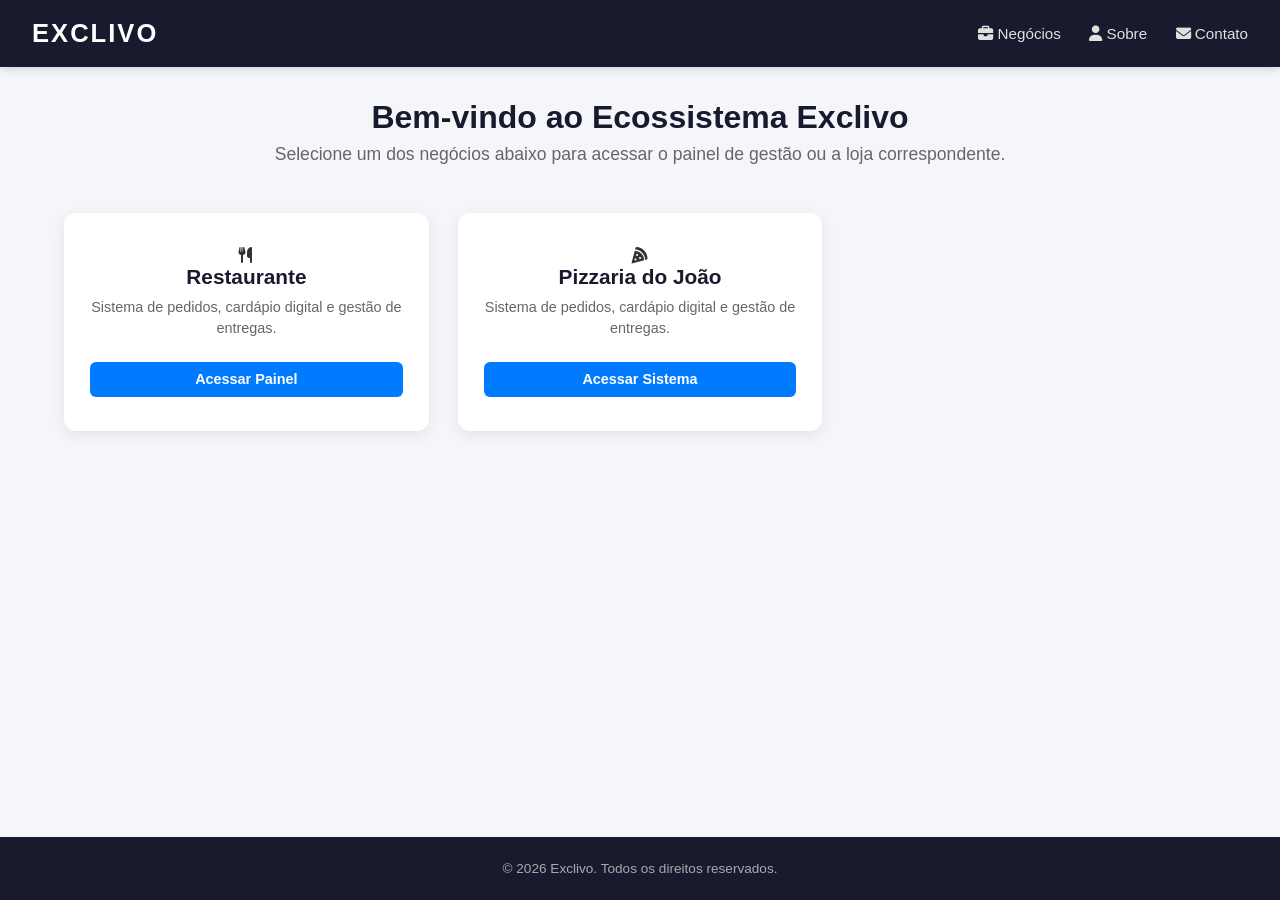
<file: index.html>
<!DOCTYPE html>
<html lang="pt-BR">

<head>
    <meta charset="UTF-8">
    <meta name="viewport" content="width=device-width, initial-scale=1.0">
    <title>Hub de Negócios - Exclivo</title>
    <link rel="stylesheet" href="css/style.css">
    <link rel="icon" href="img/favconexc.png" type="image/png">
    <!-- Ícones via Font Awesome -->
    <link rel="stylesheet" href="https://cdnjs.cloudflare.com/ajax/libs/font-awesome/6.4.0/css/all.min.css">
</head>

<body>

    <header class="header">
        <div class="logo">
            <h1>EXCLIVO</h1>
        </div>
        <nav class="nav-menu">
            <a href="index.html"><i class="fa-solid fa-briefcase"></i> Negócios</a>
            <a href="sobre.html"><i class="fa-solid fa-user"></i> Sobre</a>
            <a href="contato.html"><i class="fa-solid fa-envelope"></i> Contato</a>
        </nav>
    </header>

    <main class="container">
        <section class="hero">
            <h2>Bem-vindo ao Ecossistema Exclivo</h2>
            <p>Selecione um dos negócios abaixo para acessar o painel de gestão ou a loja correspondente.</p>
        </section>

        <section id="negocios" class="grid-negocios">

            <!-- Card 1: Alimentação / Delivery -->
            <a href="company/restaurante1/cliente/index.html" class="card-link">
                <article class="card">
                    <div class="restaurante-icon">
                        <i class="fa-solid fa-utensils"></i>
                    </div>
                    <h3>Restaurante</h3>
                    <p>Sistema de pedidos, cardápio digital e gestão de entregas.</p>
                    <span class="btn">Acessar Painel</span>
                </article>
            </a>

            <!-- Card 2: Alimentação / Delivery -->
            <a href="company/pizza1/index.html" class="card-link">
                <article class="card">
                    <div class="pizza-icon">
                        <i class="fa-solid fa-pizza-slice"></i>
                    </div>
                    <h3>Pizzaria do João</h3>
                    <p>Sistema de pedidos, cardápio digital e gestão de entregas.</p>
                    <span class="btn">Acessar Sistema</span>
                </article>
            </a>

            <!-- Card 3: Serviços / Consultoria
            <a href="/consultoria" class="card-link">
                <article class="card">
                    <div class="card-icon">
                        <i class="fa-solid fa-calculator"></i>
                    </div>
                    <h3>Consultoria & Gestão</h3>
                    <p>Relatórios fiscais, auditoria e suporte operacional a terceiros.</p>
                    <span class="btn">Entrar</span>
                </article>
            </a> -->

            <!-- Card 4: Adicionar Novo Negócio
            <a href="/novo-projeto" class="card-link">
                <article class="card card-add">
                    <div class="card-icon">
                        <i class="fa-solid fa-plus"></i>
                    </div>
                    <h3>Novo Projeto</h3>
                    <p>Cadastre um novo empreendimento no seu hub.</p>
                    <span class="btn btn-outline">Adicionar</span>
                </article>
            </a>-->

        </section>
    </main>

    <footer class="footer">
        <p>&copy; 2026 Exclivo. Todos os direitos reservados.</p>
    </footer>

</body>

</html>
</file>
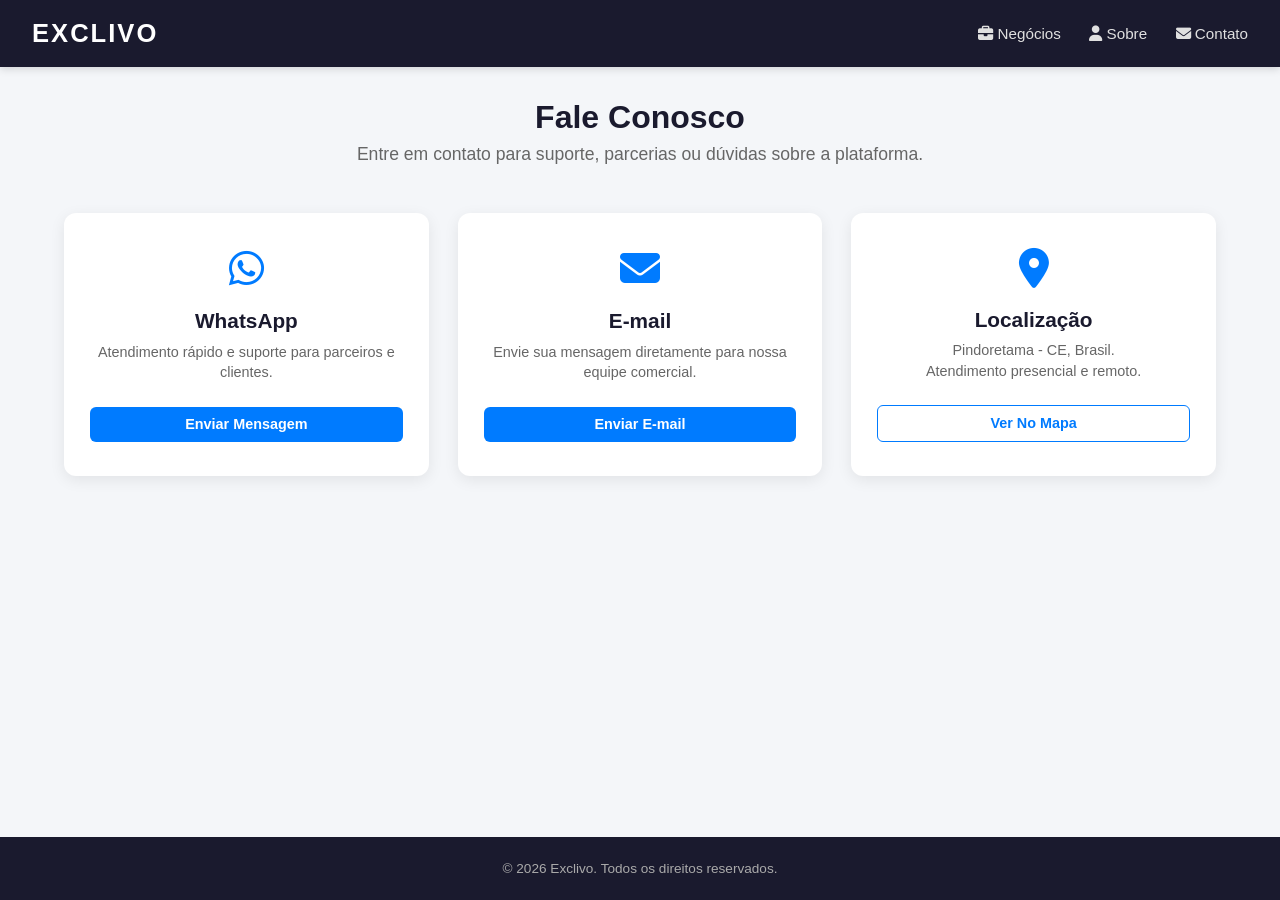
<file: contato.html>
<!DOCTYPE html>
<html lang="pt-BR">

<head>
    <meta charset="UTF-8">
    <meta name="viewport" content="width=device-width, initial-scale=1.0">
    <title>Contato - Exclivo</title>
    <link rel="stylesheet" href="css/style.css">
    <link rel="icon" href="img/favconexc.png" type="image/png">
    <!-- Ícones via Font Awesome -->
    <link rel="stylesheet" href="https://cdnjs.cloudflare.com/ajax/libs/font-awesome/6.4.0/css/all.min.css">
</head>

<body>

    <header class="header">
        <div class="logo">
            <h1>EXCLIVO</h1>
        </div>
        <nav class="nav-menu">
            <a href="index.html"><i class="fa-solid fa-briefcase"></i> Negócios</a>
            <a href="sobre.html"><i class="fa-solid fa-user"></i> Sobre</a>
            <a href="contato.html"><i class="fa-solid fa-envelope"></i> Contato</a>
        </nav>
    </header>

    <main class="container">
        <section class="hero">
            <h2>Fale Conosco</h2>
            <p>Entre em contato para suporte, parcerias ou dúvidas sobre a plataforma.</p>
        </section>

        <section class="grid-negocios">

            <a href="https://wa.me/5585987608107" target="_blank" class="card-link">
                <article class="card">
                    <div class="card-icon">
                        <i class="fa-brands fa-whatsapp"></i>
                    </div>
                    <h3>WhatsApp</h3>
                    <p>Atendimento rápido e suporte para parceiros e clientes.</p>
                    <span class="btn">Enviar Mensagem</span>
                </article>
            </a>

            <a href="mailto:exclivo@gmail.com" class="card-link">
                <article class="card">
                    <div class="card-icon">
                        <i class="fa-solid fa-envelope"></i>
                    </div>
                    <h3>E-mail</h3>
                    <p>Envie sua mensagem diretamente para nossa equipe comercial.</p>
                    <span class="btn">Enviar E-mail</span>
                </article>
            </a>

            <article class="card">
                <div class="card-icon">
                    <i class="fa-solid fa-location-dot"></i>
                </div>
                <h3>Localização</h3>
                <p>Pindoretama - CE, Brasil.<br>Atendimento presencial e remoto.</p>
                <span class="btn btn-outline">Ver No Mapa</span>
            </article>

        </section>
    </main>

    <footer class="footer">
        <p>&copy; 2026 Exclivo. Todos os direitos reservados.</p>
    </footer>

</body>

</html>
</file>
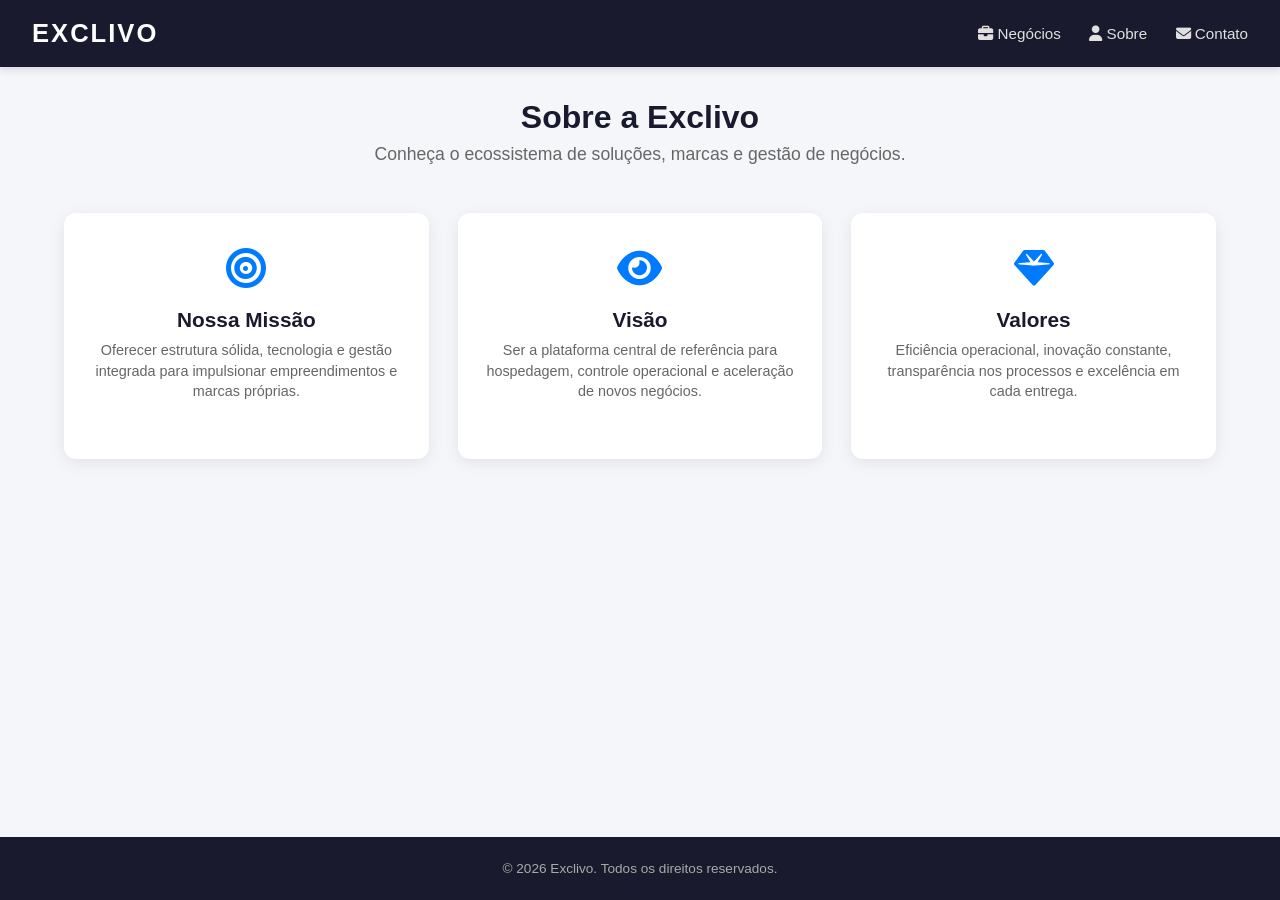
<file: sobre.html>
<!DOCTYPE html>
<html lang="pt-BR">

<head>
    <meta charset="UTF-8">
    <meta name="viewport" content="width=device-width, initial-scale=1.0">
    <title>Sobre - Exclivo</title>
    <link rel="stylesheet" href="css/style.css">
    <link rel="icon" href="img/favconexc.png" type="image/png">
    <!-- Ícones via Font Awesome -->
    <link rel="stylesheet" href="https://cdnjs.cloudflare.com/ajax/libs/font-awesome/6.4.0/css/all.min.css">
</head>

<body>

    <header class="header">
        <div class="logo">
            <h1>EXCLIVO</h1>
        </div>
        <nav class="nav-menu">
            <a href="index.html"><i class="fa-solid fa-briefcase"></i> Negócios</a>
            <a href="sobre.html"><i class="fa-solid fa-user"></i> Sobre</a>
            <a href="contato.html"><i class="fa-solid fa-envelope"></i> Contato</a>
        </nav>
    </header>

    <main class="container">
        <section class="hero">
            <h2>Sobre a Exclivo</h2>
            <p>Conheça o ecossistema de soluções, marcas e gestão de negócios.</p>
        </section>

        <section class="grid-negocios">

            <article class="card">
                <div class="card-icon">
                    <i class="fa-solid fa-bullseye"></i>
                </div>
                <h3>Nossa Missão</h3>
                <p>Oferecer estrutura sólida, tecnologia e gestão integrada para impulsionar empreendimentos e marcas próprias.</p>
            </article>

            <article class="card">
                <div class="card-icon">
                    <i class="fa-solid fa-eye"></i>
                </div>
                <h3>Visão</h3>
                <p>Ser a plataforma central de referência para hospedagem, controle operacional e aceleração de novos negócios.</p>
            </article>

            <article class="card">
                <div class="card-icon">
                    <i class="fa-solid fa-gem"></i>
                </div>
                <h3>Valores</h3>
                <p>Eficiência operacional, inovação constante, transparência nos processos e excelência em cada entrega.</p>
            </article>

        </section>
    </main>

    <footer class="footer">
        <p>&copy; 2026 Exclivo. Todos os direitos reservados.</p>
    </footer>

</body>

</html>
</file>
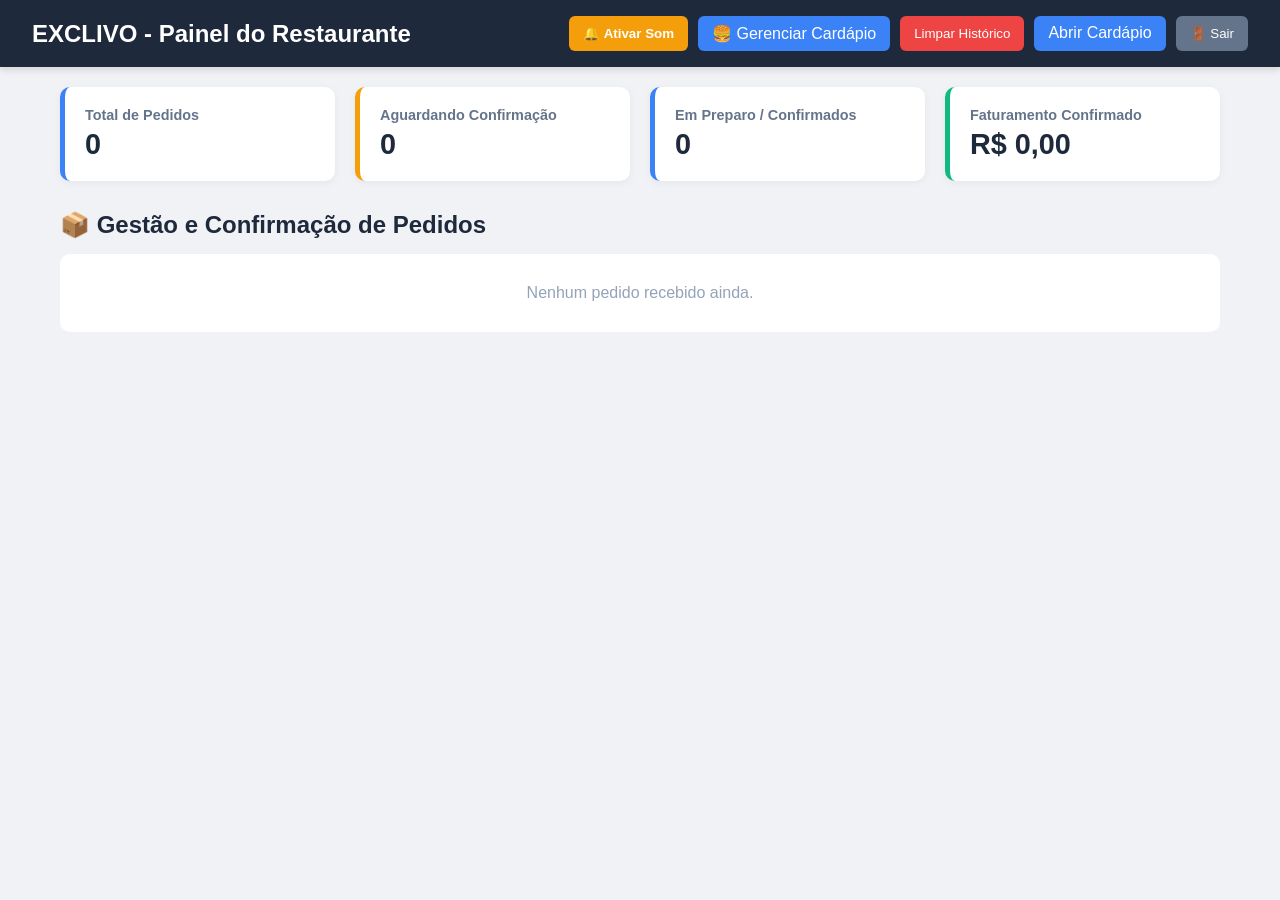
<file: company/pizza1/admin.html>
<!DOCTYPE html>
<html lang="pt-BR">

<head>
    <meta charset="UTF-8">
    <meta name="viewport" content="width=device-width, initial-scale=1.0">
    <title>Painel de Pedidos - Exclivo Delivery</title>
    <link rel="stylesheet" href="css/admin.css">
</head>

<body>

    <header class="admin-header">
    <h1>EXCLIVO - Painel do Restaurante</h1>
    <div class="admin-actions">
        <!-- BOTÃO PARA ATIVAR NOTIFICAÇÕES SONORAS -->
        <button id="btn-som" style="background: #f59e0b; color: white; border: none; padding: 8px 14px; border-radius: 6px; cursor: pointer; font-weight: bold;" onclick="toggleSom()">🔔 Ativar Som</button>
        
        <!-- BOTÃO DE GERENCIAR CARDÁPIO DENTRO DO GRUPO -->
        <a href="gerenciar-cardapio.html" class="btn-site" style="background: #3b82f6;">🍔 Gerenciar Cardápio</a>

        <button class="btn-clear" onclick="limparHistorico()">Limpar Histórico</button>
        <a href="index.html" class="btn-site" target="_blank">Abrir Cardápio</a>
        <button style="background: #64748b; color: white; border: none; padding: 8px 14px; border-radius: 6px; cursor: pointer; font-weight: 500;" onclick="fazerLogout()">🚪 Sair</button>
    </div>
</header>

    <main class="admin-container">

        <!-- Métricas Rápidas -->
        <section class="stats-grid">
            <div class="stat-card">
                <h3>Total de Pedidos</h3>
                <span id="stat-total-pedidos">0</span>
            </div>
            <div class="stat-card warning">
                <h3>Aguardando Confirmação</h3>
                <span id="stat-pendentes">0</span>
            </div>
            <div class="stat-card info">
                <h3>Em Preparo / Confirmados</h3>
                <span id="stat-preparo">0</span>
            </div>
            <div class="stat-card success">
                <h3>Faturamento Confirmado</h3>
                <span id="stat-faturamento">R$ 0,00</span>
            </div>
        </section>

        <!-- Lista de Pedidos -->
        <section class="orders-section">
            <h2>📦 Gestão e Confirmação de Pedidos</h2>

            <div id="orders-list" class="orders-list">
                <p class="no-orders">Nenhum pedido recebido ainda.</p>
            </div>
        </section>

    </main>

    <script src="js/admin.js"></script>
</body>

</html>
</file>
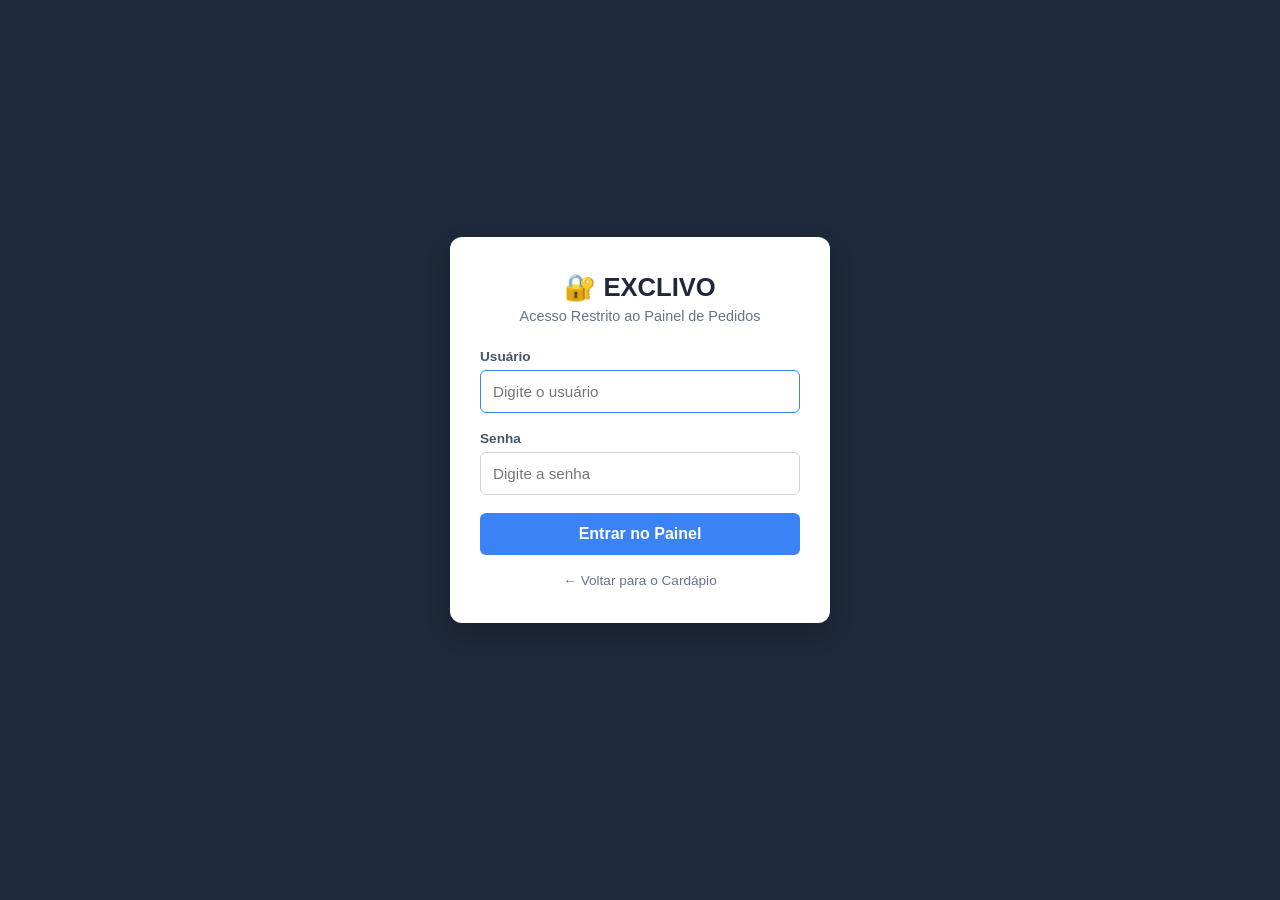
<file: company/pizza1/gerenciar-cardapio.html>
<!DOCTYPE html>
<html lang="pt-BR">

<head>
    <meta charset="UTF-8">
    <meta name="viewport" content="width=device-width, initial-scale=1.0">
    <title>Gerenciar Cardápio - Exclivo</title>
    <link rel="stylesheet" href="css/admin.css">
    <link rel="stylesheet" href="css/gerenciar-cardapio.css">
    <link rel="icon" href="img/favcompizza.png" type="image/png">
</head>

<body>

    <header class="admin-header">
        <h1>EXCLIVO - Gestão de Cardápio</h1>
        <div class="admin-actions">
            <a href="admin.html" class="btn-site">📦 Ir para Pedidos</a>
            <a href="index.html" class="btn-site" target="_blank">🍕 Ver Cardápio</a>
            <button style="background: #64748b; color: white; border: none; padding: 8px 14px; border-radius: 6px; cursor: pointer; font-weight: 500;" onclick="window.fazerLogout()">🚪 Sair</button>
        </div>
    </header>

    <main class="admin-container">

        <div class="menu-manager-grid">

            <!-- Formulário de Adicionar / Editar -->
            <div class="card-form">
                <h3 id="form-titulo">➕ Cadastrar Novo Item</h3>
                
                <form id="form-produto" onsubmit="window.salvarProduto(event)">
                    <input type="hidden" id="prod-id">

                    <div class="form-group">
                        <label for="prod-nome">Nome do Produto *</label>
                        <input type="text" id="prod-nome" placeholder="Ex: Pizza Baiana" required>
                    </div>

                    <div class="form-group">
                        <label for="prod-categoria">Categoria *</label>
                        <select id="prod-categoria" required>
                            <option value="pizzas">🍕 Pizzas</option>
                            <option value="bebidas">🥤 Bebidas</option>
                            <option value="sobremesas">🍰 Sobremesas</option>
                            <option value="hamburgueres">🍔 Hambúrgueres</option>
                        </select>
                    </div>

                    <div class="form-group">
                        <label for="prod-preco">Preço (R$) *</label>
                        <input type="number" id="prod-preco" step="0.01" placeholder="35.00" required>
                    </div>

                    <div class="form-group">
                        <label for="prod-opcao">Tipo de Opções / Adicionais</label>
                        <select id="prod-opcao">
                            <option value="nenhuma">Nenhuma (Item Simples)</option>
                            <option value="borda">Permitir Borda Recheada</option>
                            <option value="copos">Checkbox Copos Descartáveis</option>
                        </select>
                    </div>

                    <div class="form-group">
                        <label for="prod-descricao">Descrição / Ingredientes</label>
                        <textarea id="prod-descricao" placeholder="Molho, queijo..."></textarea>
                    </div>

                    <button type="submit" class="btn-save" id="btn-submit">Salvar Produto</button>
                    <button type="button" class="btn-cancel" id="btn-cancel" onclick="window.cancelarEdicao()">Cancelar Edição</button>
                </form>
            </div>

            <!-- Tabela de Itens do Cardápio -->
            <div class="catalog-table-card">
                <h3>📋 Itens Cadastrados no Cardápio</h3>
                
                <table class="catalog-table">
                    <thead>
                        <tr>
                            <th>Ordem</th>
                            <th>Item</th>
                            <th>Categoria</th>
                            <th>Preço</th>
                            <th>Status</th>
                            <th>Ações</th>
                        </tr>
                    </thead>
                    <tbody id="lista-produtos-gerenciador">
                        <!-- Itens renderizados dinamicamente pelo JavaScript -->
                    </tbody>
                </table>
            </div>

        </div>

    </main>

    <!-- Alterado para type="module" para suportar importações do Firebase se necessário -->
    <script type="module" src="js/gerenciar-cardapio.js"></script>
</body>

</html>
</file>
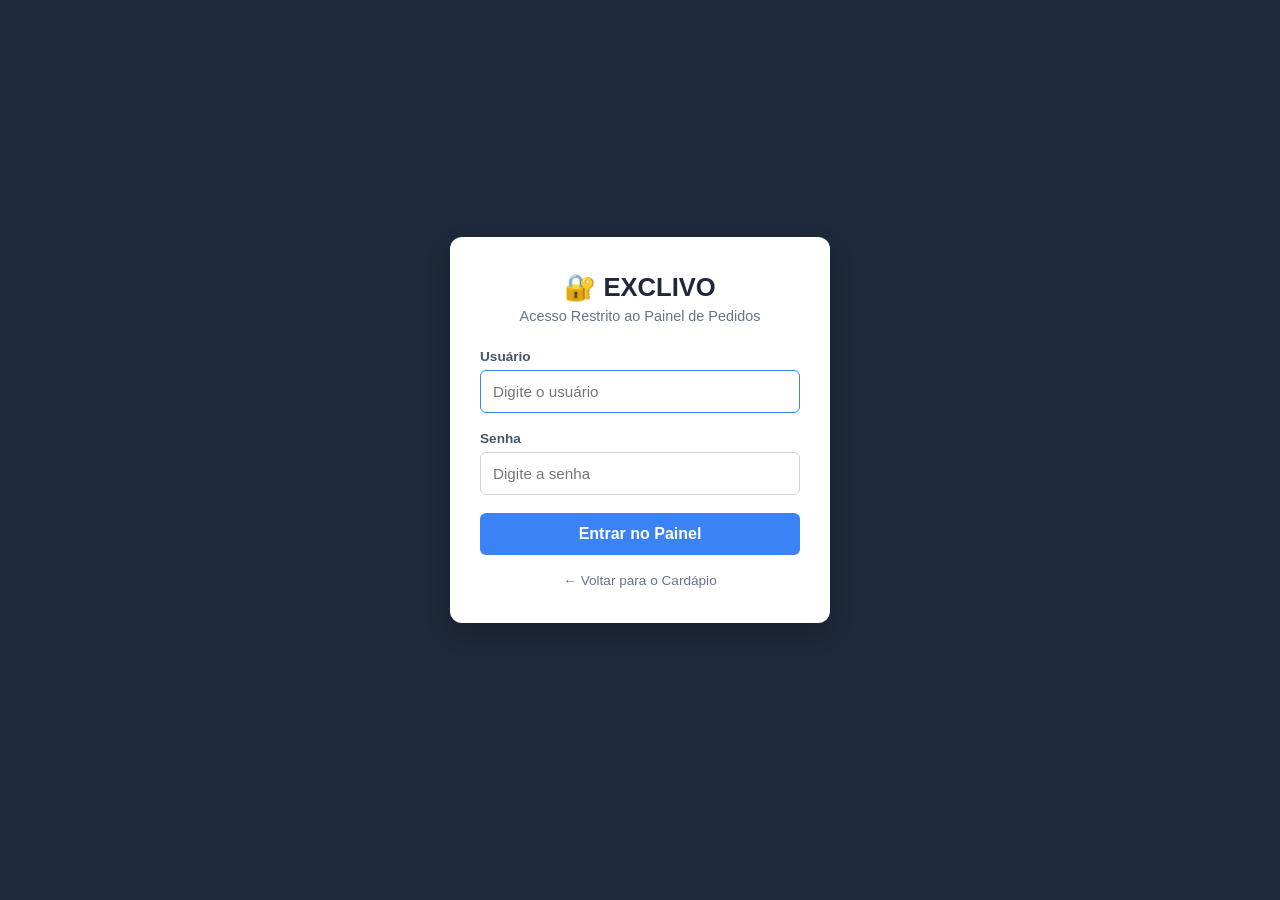
<file: company/pizza1/login.html>
<!DOCTYPE html>
<html lang="pt-BR">

<head>
    <meta charset="UTF-8">
    <meta name="viewport" content="width=device-width, initial-scale=1.0">
    <title>Login - Painel Exclivo Delivery</title>
    <link rel="stylesheet" href="css/admin.css">
    <link rel="stylesheet" href="css/login.css">
    
</head>

<body>

    <div class="login-card">
        <h1>🔐 EXCLIVO</h1>
        <p>Acesso Restrito ao Painel de Pedidos</p>

        <form id="form-login" onsubmit="realizarLogin(event)">
            <div class="input-group">
                <label for="usuario">Usuário</label>
                <input type="text" id="usuario" placeholder="Digite o usuário" required autofocus>
            </div>

            <div class="input-group">
                <label for="senha">Senha</label>
                <input type="password" id="senha" placeholder="Digite a senha" required>
            </div>

            <button type="submit" class="btn-login">Entrar no Painel</button>

            <div id="msg-erro" class="error-message">
                ⚠️ Usuário ou senha incorretos!
            </div>
        </form>

        <a href="index.html" class="back-link">← Voltar para o Cardápio</a>
    </div>

    <script src="js/login.js"></script>
</body>

</html>
</file>
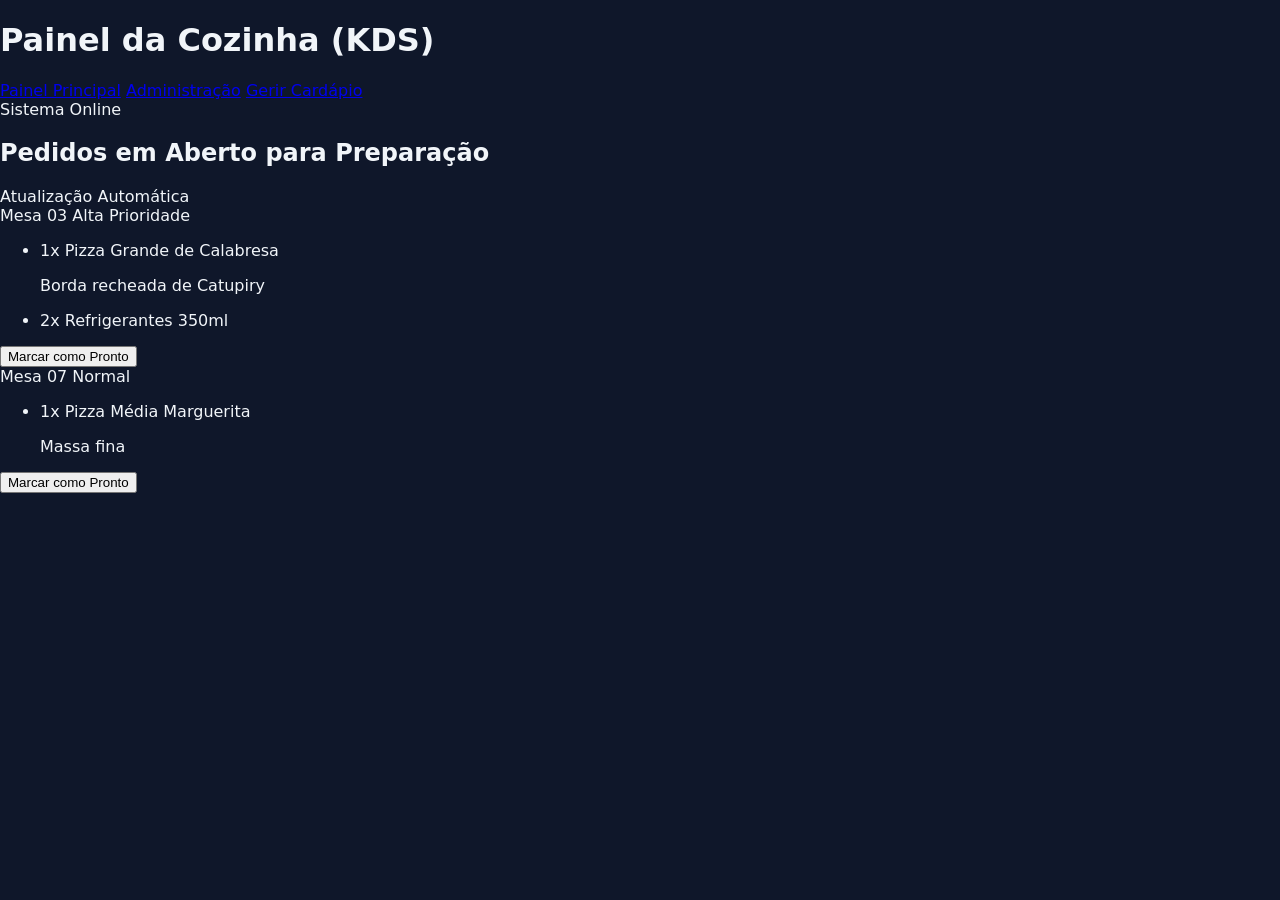
<file: company/pizza2/cozinha.html>
<!DOCTYPE html>
<html lang="pt-PT">
<head>
    <meta charset="UTF-8">
    <meta name="viewport" content="width=device-width, initial-scale=1.0">
    <title>Painel da Cozinha - Sistema de Pizzaria</title>
    <!-- Segue o padrão de carregamento de estilos do projeto -->
        <link rel="stylesheet" href="css/cozinha.css">
</head>
<body class="bg-slate-900 text-slate-100 min-h-screen">

    <!-- Cabeçalho do Painel -->
    <header class="bg-slate-800 border-b border-slate-700 p-4 flex justify-between items-center shadow-md">
        <div class="flex items-center gap-4">
            <h1 class="text-xl font-bold text-amber-400">Painel da Cozinha (KDS)</h1>
            <nav class="hidden md:flex gap-3 text-sm text-slate-300">
                <a href="index.html" class="hover:text-amber-400 transition-colors">Painel Principal</a>
                <a href="admin.html" class="hover:text-amber-400 transition-colors">Administração</a>
                <a href="gerenciar-cardapio.html" class="hover:text-amber-400 transition-colors">Gerir Cardápio</a>
            </nav>
        </div>
        <div class="flex items-center gap-2">
            <span class="inline-block w-3 h-3 rounded-full bg-emerald-500 animate-pulse"></span>
            <span class="text-xs text-slate-300 font-medium">Sistema Online</span>
        </div>
    </header>

    <!-- Conteúdo Principal / Comandas em Tempo Real -->
    <main class="p-6">
        <div class="flex justify-between items-center mb-6">
            <h2 class="text-lg font-semibold text-slate-200">Pedidos em Aberto para Preparação</h2>
            <span class="text-xs bg-amber-500/10 text-amber-400 border border-amber-500/20 px-3 py-1 rounded-full">Atualização Automática</span>
        </div>

        <!-- Grelha de Comandas -->
        <div class="grid grid-cols-1 md:grid-cols-2 lg:grid-cols-3 gap-6" id="painel-comandas">
            
            <!-- Exemplo de Comanda 1 -->
            <div class="bg-slate-800 border border-slate-700 rounded-xl p-5 shadow-lg flex flex-col justify-between">
                <div>
                    <div class="flex justify-between items-center border-b border-slate-700 pb-3 mb-3">
                        <span class="text-lg font-bold text-amber-400">Mesa 03</span>
                        <span class="text-xs bg-red-500/10 text-red-400 border border-red-500/20 px-2.5 py-1 rounded-md font-medium">Alta Prioridade</span>
                    </div>
                    <ul class="space-y-2 mb-4 text-sm text-slate-300">
                        <li class="border-b border-slate-700/50 pb-2">
                            <span class="font-bold text-white">1x</span> Pizza Grande de Calabresa
                            <p class="text-xs text-amber-200/80 mt-0.5">Borda recheada de Catupiry</p>
                        </li>
                        <li class="pb-2">
                            <span class="font-bold text-white">2x</span> Refrigerantes 350ml
                        </li>
                    </ul>
                </div>
                <button onclick="concluirPedido(this)" class="w-full bg-emerald-600 hover:bg-emerald-700 text-white py-2.5 rounded-lg text-sm font-medium transition-colors shadow">
                    Marcar como Pronto
                </button>
            </div>

            <!-- Exemplo de Comanda 2 -->
            <div class="bg-slate-800 border border-slate-700 rounded-xl p-5 shadow-lg flex flex-col justify-between">
                <div>
                    <div class="flex justify-between items-center border-b border-slate-700 pb-3 mb-3">
                        <span class="text-lg font-bold text-amber-400">Mesa 07</span>
                        <span class="text-xs bg-blue-500/10 text-blue-400 border border-blue-500/20 px-2.5 py-1 rounded-md font-medium">Normal</span>
                    </div>
                    <ul class="space-y-2 mb-4 text-sm text-slate-300">
                        <li class="border-b border-slate-700/50 pb-2">
                            <span class="font-bold text-white">1x</span> Pizza Média Marguerita
                            <p class="text-xs text-amber-200/80 mt-0.5">Massa fina</p>
                        </li>
                    </ul>
                </div>
                <button onclick="concluirPedido(this)" class="w-full bg-emerald-600 hover:bg-emerald-700 text-white py-2.5 rounded-lg text-sm font-medium transition-colors shadow">
                    Marcar como Pronto
                </button>
            </div>

        </div>
    </main>

    <!-- Integração com o ecossistema de scripts do projeto -->
    <script>
        function concluirpidido(botao) {
            // Lógica simples para simular a conclusão do pedido na cozinha
            const cartao = botao.closest('.bg-slate-800');
            cartao.style.opacity = '0.4';
            botao.textContent = 'Pedido Pronto';
            botao.disabled = true;
            botao.className = 'w-full bg-slate-700 text-slate-400 py-2.5 rounded-lg text-sm font-medium cursor-not-allowed';
        }
        // Compatibilidade com nomenclatura
        window.concluirPedido = concluirpidido;
    </script>
</body>
</html>
</file>
<file: css/style.css>
:root {
    --bg-color: #f4f6f9;
    --card-bg: #ffffff;
    --primary-color: #1a1a2e;
    --accent-color: #007bff;
    --text-color: #333333;
    --text-muted: #666666;
    --border-radius: 12px;
    --shadow: 0 4px 15px rgba(0, 0, 0, 0.08);
}

* {
    margin: 0;
    padding: 0;
    box-sizing: border-box;
    font-family: 'Segoe UI', Tahoma, Geneva, Verdana, sans-serif;
}

body {
    background-color: var(--bg-color);
    color: var(--text-color);
    display: flex;
    flex-direction: column;
    min-height: 100vh;
}

/* Header */
.header {
    background-color: var(--primary-color);
    color: #fff;
    padding: 1.2rem 2rem;
    display: flex;
    justify-content: space-between;
    align-items: center;
    box-shadow: 0 2px 8px rgba(0,0,0,0.15);
}

.logo h1 {
    font-size: 1.6rem;
    letter-spacing: 2px;
    font-weight: 700;
}

.nav-menu a {
    color: #e0e0e0;
    text-decoration: none;
    margin-left: 1.5rem;
    font-size: 0.95rem;
    transition: color 0.3s;
}

.nav-menu a:hover {
    color: var(--accent-color);
}

/* Container principal */
.container {
    max-width: 1200px;
    margin: 2rem auto;
    padding: 0 1.5rem;
    flex: 1;
}

.hero {
    text-align: center;
    margin-bottom: 3rem;
}

.hero h2 {
    font-size: 2rem;
    color: var(--primary-color);
    margin-bottom: 0.5rem;
}

.hero p {
    color: var(--text-muted);
    font-size: 1.1rem;
}

/* Grid de Negócios (Forçado em 3 colunas) */
.grid-negocios {
    display: grid;
    grid-template-columns: repeat(3, 1fr);
    gap: 1.8rem;
}

/* Links que envolvem o Card para torná-lo 100% clicável */
.card-link {
    text-decoration: none;
    color: inherit;
    display: block;
}

/* Cards */
.card {
    background: var(--card-bg);
    border-radius: var(--border-radius);
    padding: 2rem 1.5rem;
    text-align: center;
    box-shadow: var(--shadow);
    transition: transform 0.3s ease, box-shadow 0.3s ease, border-color 0.3s ease;
    display: flex;
    flex-direction: column;
    justify-content: space-between;
    height: 100%;
    border: 2px solid transparent;
    cursor: pointer;
}

.card:hover {
    transform: translateY(-5px);
    box-shadow: 0 8px 25px rgba(0, 0, 0, 0.12);
    border-color: var(--accent-color);
}

.card-icon {
    font-size: 2.5rem;
    color: var(--accent-color);
    margin-bottom: 1rem;
}

.card h3 {
    font-size: 1.3rem;
    margin-bottom: 0.5rem;
    color: var(--primary-color);
}

.card p {
    color: var(--text-muted);
    font-size: 0.9rem;
    margin-bottom: 1.5rem;
    line-height: 1.4;
}

/* Botões */
.btn {
    display: block;
    width: 100%;
    background-color: var(--accent-color);
    color: #fff;
    padding: 0.6rem 1.2rem;
    border-radius: 6px;
    text-decoration: none;
    font-weight: 600;
    font-size: 0.9rem;
    transition: background-color 0.3s;
    text-align: center;
}

.card:hover .btn,
.btn:hover {
    background-color: #0056b3;
}

.card-add {
    border: 2px dashed #ccc;
    background: transparent;
    box-shadow: none;
}

.btn-outline {
    background: transparent;
    color: var(--accent-color);
    border: 1px solid var(--accent-color);
}

.btn-outline:hover {
    background: var(--accent-color);
    color: #fff;
}

/* Footer */
.footer {
    text-align: center;
    padding: 1.5rem;
    background-color: var(--primary-color);
    color: #aaa;
    font-size: 0.85rem;
    margin-top: auto;
}

/* Responsividade para Telas Menores (Tablets e Celulares) */
@media (max-width: 900px) {
    .grid-negocios {
        grid-template-columns: repeat(2, 1fr); /* 2 colunas em tablets */
    }
}

@media (max-width: 600px) {
    .grid-negocios {
        grid-template-columns: 1fr; /* 1 coluna em celulares */
    }
}
</file>
<file: company/pizza1/css/admin.css>
* {
    margin: 0;
    padding: 0;
    box-sizing: border-box;
    font-family: 'Segoe UI', Tahoma, Geneva, Verdana, sans-serif;
}

body {
    background-color: #f0f2f5;
    color: #333;
    padding-bottom: 40px;
}

.admin-header {
    background-color: #1e293b;
    color: white;
    padding: 1rem 2rem;
    display: flex;
    justify-content: space-between;
    align-items: center;
    box-shadow: 0 4px 6px rgba(0,0,0,0.1);
}

.admin-header h1 {
    font-size: 1.5rem;
}

.admin-actions {
    display: flex;
    gap: 10px;
}

.btn-clear {
    background: #ef4444;
    color: white;
    border: none;
    padding: 8px 14px;
    border-radius: 6px;
    cursor: pointer;
    font-weight: 500;
    transition: background 0.2s;
}

.btn-clear:hover {
    background: #dc2626;
}

.btn-site {
    background: #3b82f6;
    color: white;
    text-decoration: none;
    padding: 8px 14px;
    border-radius: 6px;
    font-weight: 500;
    transition: background 0.2s;
}

.btn-site:hover {
    background: #2563eb;
}

.admin-container {
    max-width: 1200px;
    margin: 20px auto;
    padding: 0 20px;
}

/* Card de Estatísticas / Métricas */
.stats-grid {
    display: grid;
    grid-template-columns: repeat(auto-fit, minmax(200px, 1fr));
    gap: 20px;
    margin-bottom: 30px;
}

.stat-card {
    background: white;
    padding: 20px;
    border-radius: 10px;
    box-shadow: 0 2px 8px rgba(0,0,0,0.05);
    border-left: 5px solid #3b82f6;
}

.stat-card.warning {
    border-left-color: #f59e0b;
}

.stat-card.info {
    border-left-color: #3b82f6;
}

.stat-card.success {
    border-left-color: #10b981;
}

.stat-card h3 {
    font-size: 0.9rem;
    color: #64748b;
    margin-bottom: 5px;
}

.stat-card span {
    font-size: 1.8rem;
    font-weight: bold;
    color: #1e293b;
}

/* Seção de Lista de Pedidos */
.orders-section h2 {
    margin-bottom: 15px;
    color: #1e293b;
}

.orders-list {
    display: flex;
    flex-direction: column;
    gap: 15px;
}

.no-orders {
    background: white;
    padding: 30px;
    text-align: center;
    border-radius: 10px;
    color: #94a3b8;
}

.order-card {
    background: white;
    border-radius: 10px;
    padding: 20px;
    box-shadow: 0 2px 8px rgba(0,0,0,0.05);
    border-left: 6px solid #cbd5e1;
    display: flex;
    flex-direction: column;
    gap: 15px;
}

.order-card.pendente { border-left-color: #f59e0b; }
.order-card.preparo { border-left-color: #3b82f6; }
.order-card.entrega { border-left-color: #8b5cf6; }
.order-card.concluido { border-left-color: #10b981; }
.order-card.cancelado { border-left-color: #ef4444; opacity: 0.75; }

.order-header {
    display: flex;
    justify-content: space-between;
    align-items: center;
    border-bottom: 1px solid #f1f5f9;
    padding-bottom: 10px;
}

.order-id {
    font-weight: bold;
    font-size: 1.1rem;
}

.order-time {
    font-size: 0.85rem;
    color: #64748b;
}

/* Caixa de Confirmação e Alertas no Card do Pedido */
.confirm-box {
    background-color: #fffbe3;
    border: 1px solid #ffe58f;
    padding: 12px;
    border-radius: 8px;
    display: flex;
    flex-direction: column;
    gap: 10px;
    animation: pulseAlert 2s infinite;
}

@keyframes pulseAlert {
    0% { box-shadow: 0 0 0 0 rgba(245, 158, 11, 0.4); }
    70% { box-shadow: 0 0 0 8px rgba(245, 158, 11, 0); }
    100% { box-shadow: 0 0 0 0 rgba(245, 158, 11, 0); }
}

.badge-pendente {
    font-size: 0.82rem;
    font-weight: bold;
    color: #b45309;
}

.confirm-buttons {
    display: flex;
    gap: 10px;
}

.btn-confirm {
    background-color: #10b981;
    color: white;
    border: none;
    padding: 8px 14px;
    border-radius: 6px;
    font-weight: bold;
    cursor: pointer;
    flex: 1;
    transition: background 0.2s;
}

.btn-confirm:hover {
    background-color: #059669;
}

.btn-reject {
    background-color: #ef4444;
    color: white;
    border: none;
    padding: 8px 14px;
    border-radius: 6px;
    font-weight: bold;
    cursor: pointer;
    transition: background 0.2s;
}

.btn-reject:hover {
    background-color: #dc2626;
}

.btn-notify-wa {
    background-color: #25d366;
    color: white;
    border: none;
    padding: 8px 12px;
    border-radius: 6px;
    font-weight: bold;
    font-size: 0.85rem;
    cursor: pointer;
    width: fit-content;
    transition: background 0.2s;
}

.btn-notify-wa:hover {
    background-color: #1ebd56;
}

/* Corpo e Lista de Itens */
.order-body ul {
    list-style: none;
    margin-top: 8px;
}

.order-body li {
    font-size: 0.95rem;
    padding: 3px 0;
}

/* Rodapé do Card do Pedido */
.order-footer {
    display: flex;
    justify-content: space-between;
    align-items: center;
    border-top: 1px solid #f1f5f9;
    padding-top: 10px;
}

.order-total {
    font-size: 1.1rem;
    font-weight: bold;
    color: #0f172a;
}

.order-status-select {
    padding: 6px 12px;
    border-radius: 6px;
    border: 1px solid #cbd5e1;
    font-weight: 500;
    cursor: pointer;
}
</file>
<file: company/pizza1/css/gerenciar-cardapio.css>
.menu-manager-grid {
            display: grid;
            grid-template-columns: 340px 1fr;
            gap: 20px;
            margin-top: 20px;
        }

        .card-form {
            background: white;
            padding: 20px;
            border-radius: 10px;
            box-shadow: 0 4px 12px rgba(0,0,0,0.08);
            height: fit-content;
        }

        .card-form h3 {
            margin-bottom: 15px;
            color: #1e293b;
            font-size: 1.1rem;
            border-bottom: 2px solid #e2e8f0;
            padding-bottom: 8px;
        }

        .form-group {
            margin-bottom: 12px;
        }

        .form-group label {
            display: block;
            font-size: 0.85rem;
            font-weight: 600;
            color: #475569;
            margin-bottom: 4px;
        }

        .form-group input,
        .form-group select,
        .form-group textarea {
            width: 100%;
            padding: 9px;
            border: 1px solid #cbd5e1;
            border-radius: 6px;
            font-size: 0.9rem;
            outline: none;
            box-sizing: border-box;
        }

        .form-group textarea {
            resize: vertical;
            min-height: 60px;
        }

        .btn-save {
            width: 100%;
            background: #22c55e;
            color: white;
            border: none;
            padding: 11px;
            border-radius: 6px;
            font-weight: bold;
            cursor: pointer;
            margin-top: 10px;
        }

        .btn-save:hover {
            background: #16a34a;
        }

        .btn-cancel {
            width: 100%;
            background: #94a3b8;
            color: white;
            border: none;
            padding: 9px;
            border-radius: 6px;
            font-weight: bold;
            cursor: pointer;
            margin-top: 6px;
            display: none;
        }

        .catalog-table-card {
            background: white;
            padding: 20px;
            border-radius: 10px;
            box-shadow: 0 4px 12px rgba(0,0,0,0.08);
        }

        .catalog-table {
            width: 100%;
            border-collapse: collapse;
            margin-top: 10px;
        }

        .catalog-table th,
        .catalog-table td {
            padding: 10px;
            text-align: left;
            border-bottom: 1px solid #e2e8f0;
            font-size: 0.9rem;
        }

        .catalog-table th {
            background: #f8fafc;
            color: #475569;
        }

        .badge-cat {
            background: #e2e8f0;
            color: #334155;
            padding: 3px 8px;
            border-radius: 12px;
            font-size: 0.75rem;
            font-weight: bold;
        }

        .badge-status-ativo {
            color: #16a34a;
            font-weight: bold;
        }

        .badge-status-inativo {
            color: #ef4444;
            font-weight: bold;
        }

        .btn-action {
            border: none;
            padding: 5px 8px;
            border-radius: 4px;
            cursor: pointer;
            font-size: 0.8rem;
            font-weight: bold;
        }

        .btn-edit { background: #3b82f6; color: white; }
        .btn-delete { background: #ef4444; color: white; }
        .btn-toggle { background: #f59e0b; color: white; }
        .btn-move { background: #64748b; color: white; padding: 2px 6px; }

        @media (max-width: 850px) {
            .menu-manager-grid {
                grid-template-columns: 1fr;
            }
        }
</file>
<file: company/pizza1/css/login.css>
body {
            display: flex;
            justify-content: center;
            align-items: center;
            min-height: 100vh;
            background: #1e293b;
            margin: 0;
            font-family: system-ui, -apple-system, sans-serif;
        }

        .login-card {
            background: white;
            padding: 35px 30px;
            border-radius: 12px;
            box-shadow: 0 10px 25px rgba(0,0,0,0.2);
            width: 100%;
            max-width: 380px;
            text-align: center;
            box-sizing: border-box;
        }

        .login-card h1 {
            font-size: 1.6rem;
            color: #1e293b;
            margin: 0 0 6px 0;
        }

        .login-card p {
            color: #64748b;
            font-size: 0.9rem;
            margin: 0 0 25px 0;
        }

        .input-group {
            margin-bottom: 18px;
            text-align: left;
        }

        .input-group label {
            display: block;
            font-size: 0.85rem;
            font-weight: 600;
            color: #475569;
            margin-bottom: 6px;
        }

        .input-group input {
            width: 100%;
            padding: 12px;
            border: 1px solid #cbd5e1;
            border-radius: 6px;
            font-size: 0.95rem;
            outline: none;
            transition: border-color 0.2s;
            box-sizing: border-box;
        }

        .input-group input:focus {
            border-color: #3b82f6;
        }

        .btn-login {
            width: 100%;
            background-color: #3b82f6;
            color: white;
            border: none;
            padding: 12px;
            border-radius: 6px;
            font-size: 1rem;
            font-weight: bold;
            cursor: pointer;
            transition: background 0.2s;
        }

        .btn-login:hover {
            background-color: #2563eb;
        }

        .error-message {
            color: #ef4444;
            font-size: 0.85rem;
            margin-top: 12px;
            display: none;
            font-weight: bold;
        }

        .back-link {
            display: block;
            margin-top: 18px;
            font-size: 0.85rem;
            color: #64748b;
            text-decoration: none;
        }

        .back-link:hover {
            color: #1e293b;
        }
</file>
<file: company/pizza2/css/cozinha.css>
/* Estilos específicos para o painel da cozinha (KDS) */
body {
    background-color: #0f172a; /* Equivalente ao slate-900 */
    color: #f1f5f9;            /* Equivalente ao slate-100 */
    font-family: system-ui, -apple-system, sans-serif;
    margin: 0;
    padding: 0;
}

.kds-header {
    background-color: #1e293b;
    border-bottom: 1px solid #334155;
    padding: 1rem;
    display: flex;
    justify-content: space-between;
    align-items: center;
}

.kds-card {
    background-color: #1e293b;
    border: 1px solid #334155;
    border-radius: 0.75rem;
    padding: 1.25rem;
    box-shadow: 0 10px 15px -3px rgba(0, 0, 0, 0.1);
    display: flex;
    flex-direction: column;
    justify-content: space-between;
}

.btn-pronto {
    width: 100%;
    background-color: #059669;
    color: white;
    padding: 0.625rem;
    border-radius: 0.5rem;
    font-weight: 500;
    border: none;
    cursor: pointer;
    transition: background-color 0.2s;
}

.btn-pronto:hover {
    background-color: #047857;
}
</file>
